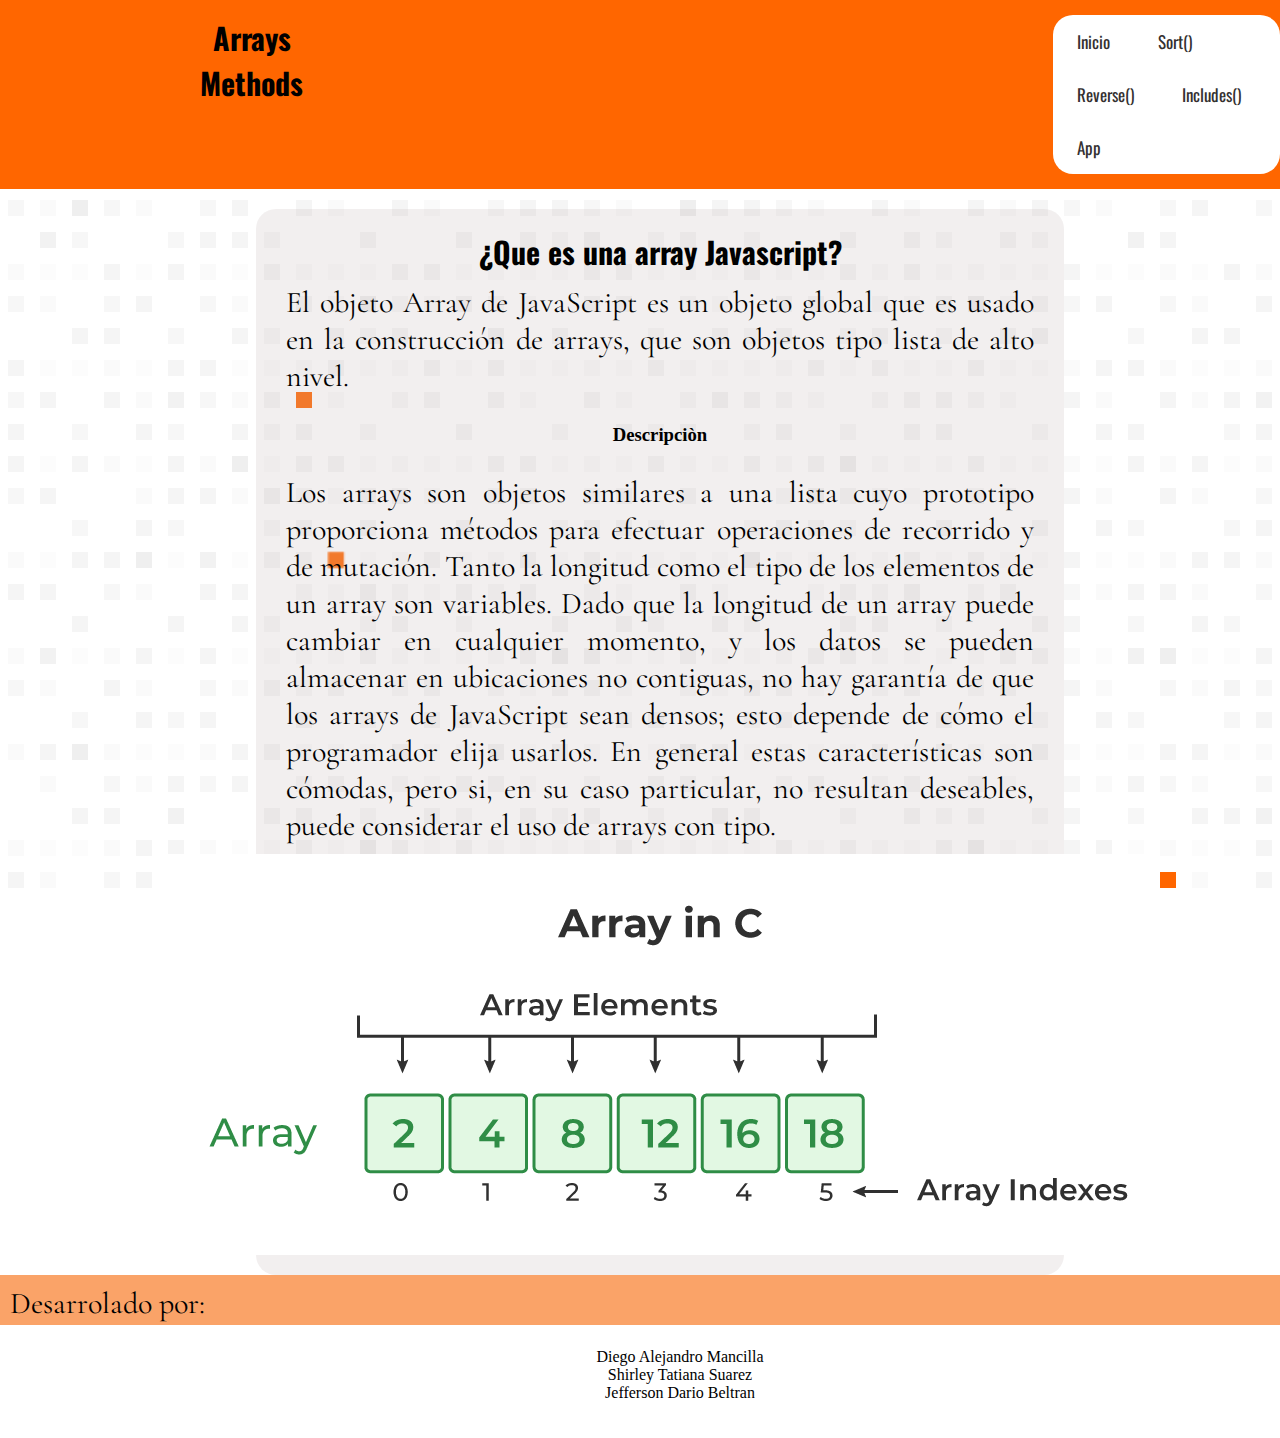
<file: index.html>
<!DOCTYPE html>
<html lang="es">
<head>
    <meta charset="UTF-8">
    <meta name="viewport" content="width=device-width, initial-scale=1.0">
    <title>Arrays Methods</title>
    <link rel="stylesheet" href="styles.css">
</head>
<body>

    <header>
        <h1>Arrays Methods</h1>
        <div class="topnav" id="myTopnav">
            <a href="index.html">Inicio</a>
            <a href="sort.html">Sort()</a>
            <a href="reverse.html">Reverse()</a>
            <a href="includes.html">Includes()</a>
            <a href="app.html">App</a>
            <a href="javascript:void(0);" class="icon" onclick="myFunction()">
                <i class="fa fa-bars"></i>
            </a>
    </header>
    
    <main>
        <h2>¿Que es una array Javascript?</h2>

        <p>El objeto Array de JavaScript es un objeto global que es usado en la construcción de arrays, que son objetos tipo lista de alto nivel.</p>
        
        <h3>Descripciòn</h3>
        
        <p>Los arrays son objetos similares a una lista cuyo prototipo proporciona métodos para efectuar operaciones de recorrido y de mutación. Tanto la longitud como el tipo de los elementos de un array son variables. Dado que la longitud de un array puede cambiar en cualquier momento, y los datos se pueden almacenar en ubicaciones no contiguas, no hay garantía de que los arrays de JavaScript sean densos; esto depende de cómo el programador elija usarlos. En general estas características son cómodas, pero si, en su caso particular, no resultan deseables, puede considerar el uso de arrays con tipo.</p>
    
        <img src="Arrays-in-C.png" alt="imagen Arrays">
    
    </main>

    <footer>
        <p>Desarrolado por:
            <ol>
                <ul>Diego Alejandro Mancilla</ul>
                <ul>Shirley Tatiana Suarez</ul>
                <ul>Jefferson Dario Beltran</u>
            </ol>
        </p>

    </footer>




    <script src="app.js"></script>
</body>
</html>
</file>
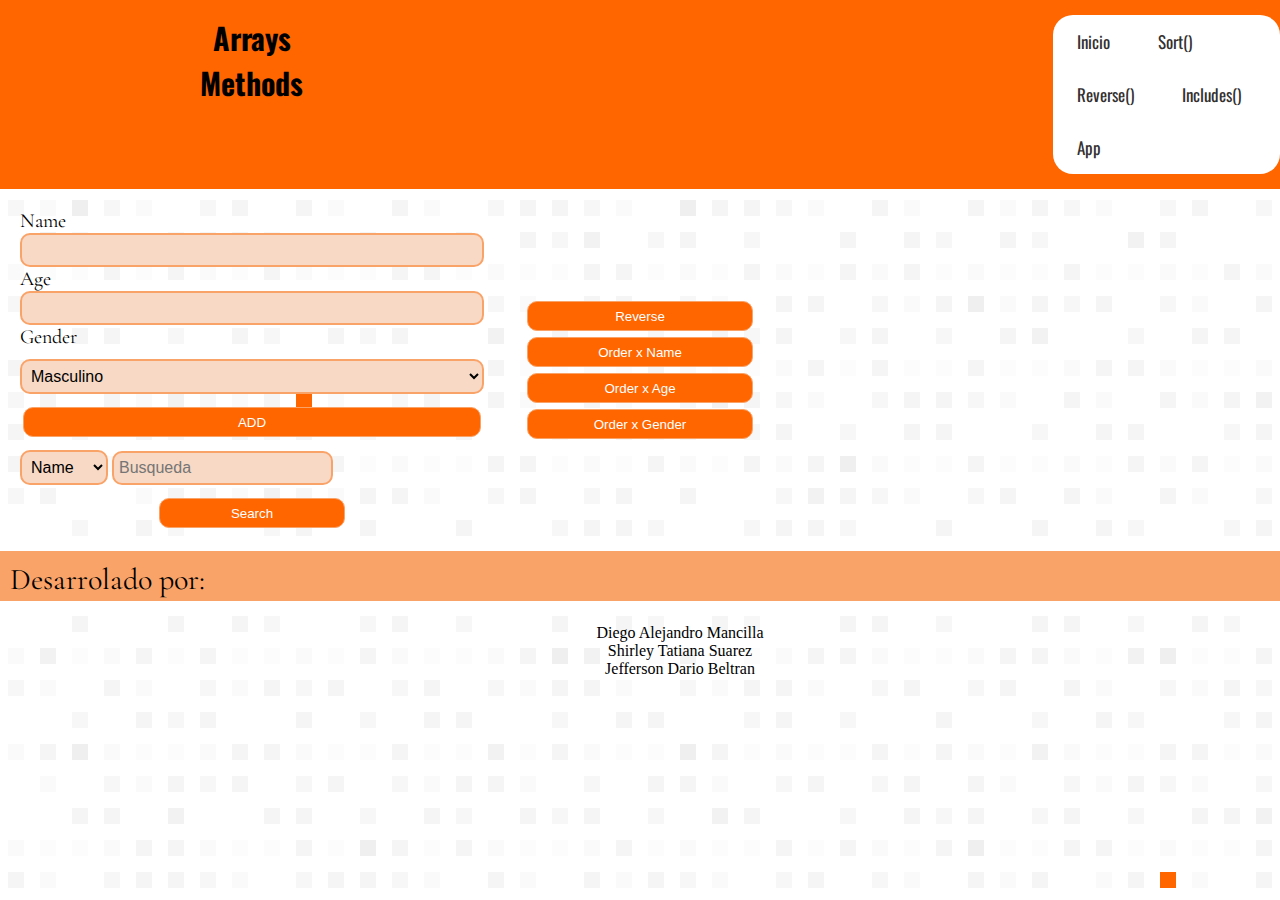
<file: app.html>
<!DOCTYPE html>
<html lang="es">
<head>
    <meta charset="UTF-8">
    <meta name="viewport" content="width=device-width, initial-scale=1.0">
    <title>Arrays Methods - App</title>
    <link rel="stylesheet" href="styles.css">
</head>
<body>
    <header>
        <h1>Arrays Methods</h1>
        <div class="topnav" id="myTopnav">
            <a href="index.html">Inicio</a>
            <a href="sort.html">Sort()</a>
            <a href="reverse.html">Reverse()</a>
            <a href="includes.html">Includes()</a>
            <a href="app.html">App</a>
            <a href="javascript:void(0);" class="icon" onclick="myFunction()">
                <i class="fa fa-bars"></i>
            </a>
    </header>

    <div id="Contenido">
        <section id="Ingreso">
            <div id="Datos">
                <label for="nombre">Name</label>
                <input type="text" name="nombre" id="name">
                <label for="edad">Age</label>
                <input type="text" name="edad" id="age">
                <label for="sexo">Gender</label>
                <select name="sexo" id="gender">
                    <option value="M">Masculino</option>
                    <option value="F">Femenino</option>
                    <option value="O">Otro</option>
                </select>
                <button id="add">ADD</button>
            </div>
            
    
            <div id="list">
    
            </div>
            <div style="flex-direction: row;">
                <select name="opciones" id="clave">
                    <option value="Name">Name</option>
                    <option value="">Age</option>
                    <option value="">Gender</option>
                </select>
                <input type="text" placeholder="Busqueda" id="busqueda">
            </div>
            <div style="display: flex; justify-content: center;">
                <button id="buscar" style="width: 40%;">Search</button>
            </div>
        </section>
           
    
        <section id="Botones">
            <button id="reverse">Reverse</button>
            <button id="order-name">Order x Name</button>
            <button id="order-age">Order x Age</button>
            <button id="order-gender">Order x Gender</button>
    
        </section>
    
        <div id="order-list">

        </div>
    </div>
    
    <footer>
        <p>Desarrolado por:
            <ol>
                <ul>Diego Alejandro Mancilla</ul>
                <ul>Shirley Tatiana Suarez</ul>
                <ul>Jefferson Dario Beltran</u>
            </ol>
        </p>
    </footer>

    <script src="app.js"></script>

</body>
</html>
</file>
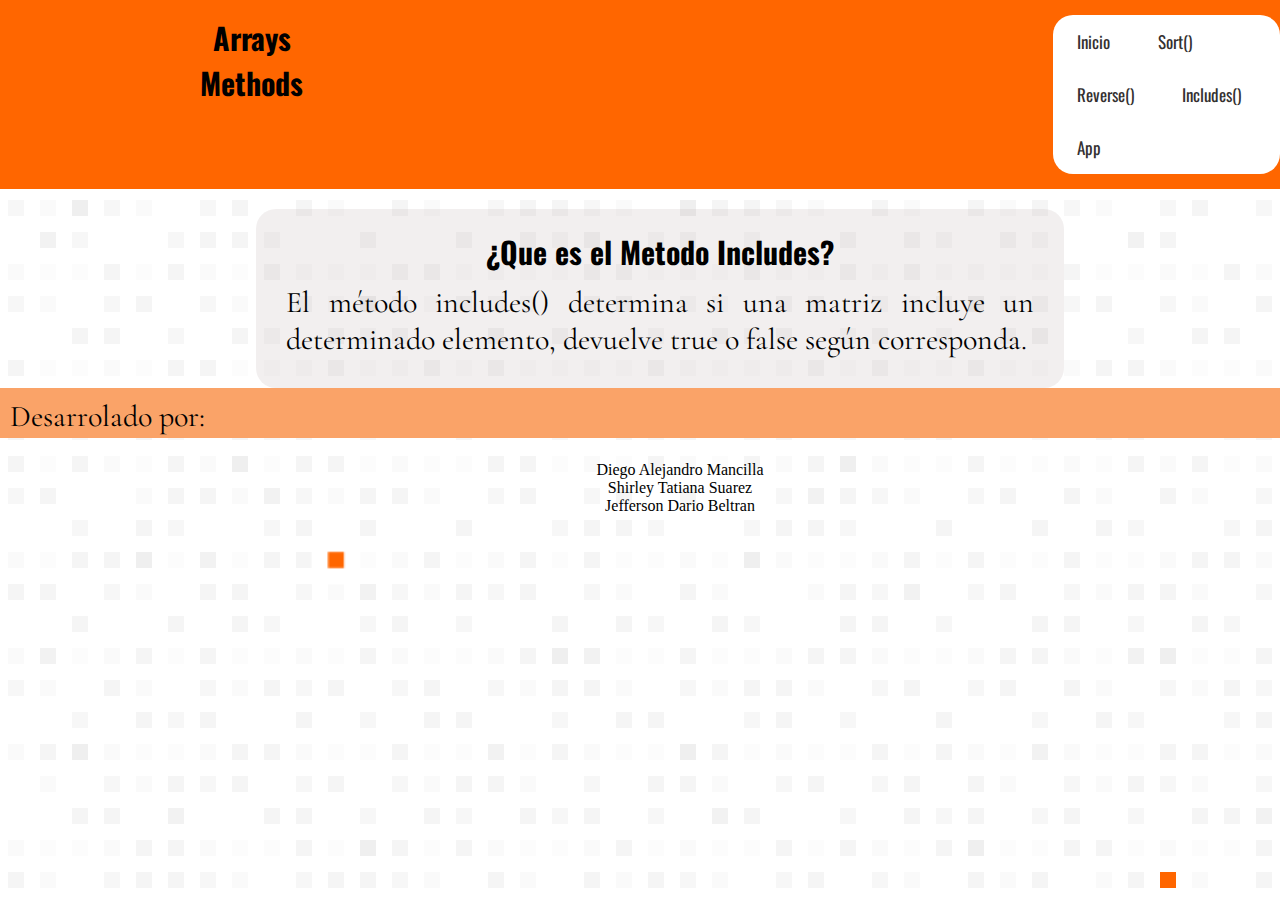
<file: includes.html>
<!DOCTYPE html>
<html lang="es">
<head>
    <meta charset="UTF-8">
    <meta name="viewport" content="width=device-width, initial-scale=1.0">
    <title>Arrays Methods - Includes</title>
    <link rel="stylesheet" href="styles.css">
</head>
<body>
    <header>
        <h1>Arrays Methods</h1>
        <div class="topnav" id="myTopnav">
            <a href="index.html">Inicio</a>
            <a href="sort.html">Sort()</a>
            <a href="reverse.html">Reverse()</a>
            <a href="includes.html">Includes()</a>
            <a href="app.html">App</a>
            <a href="javascript:void(0);" class="icon" onclick="myFunction()">
                <i class="fa fa-bars"></i>
            </a>
    </header>

    <main>
        <h2>¿Que es el Metodo Includes?</h2>
        <p>El método includes() determina si una matriz incluye un determinado elemento, devuelve true o false según corresponda.</p>
    </main>


    <footer>
        <p>Desarrolado por:
            <ol>
                <ul>Diego Alejandro Mancilla</ul>
                <ul>Shirley Tatiana Suarez</ul>
                <ul>Jefferson Dario Beltran</u>
            </ol>
        </p>
    </footer>
</body>
</html>
</file>
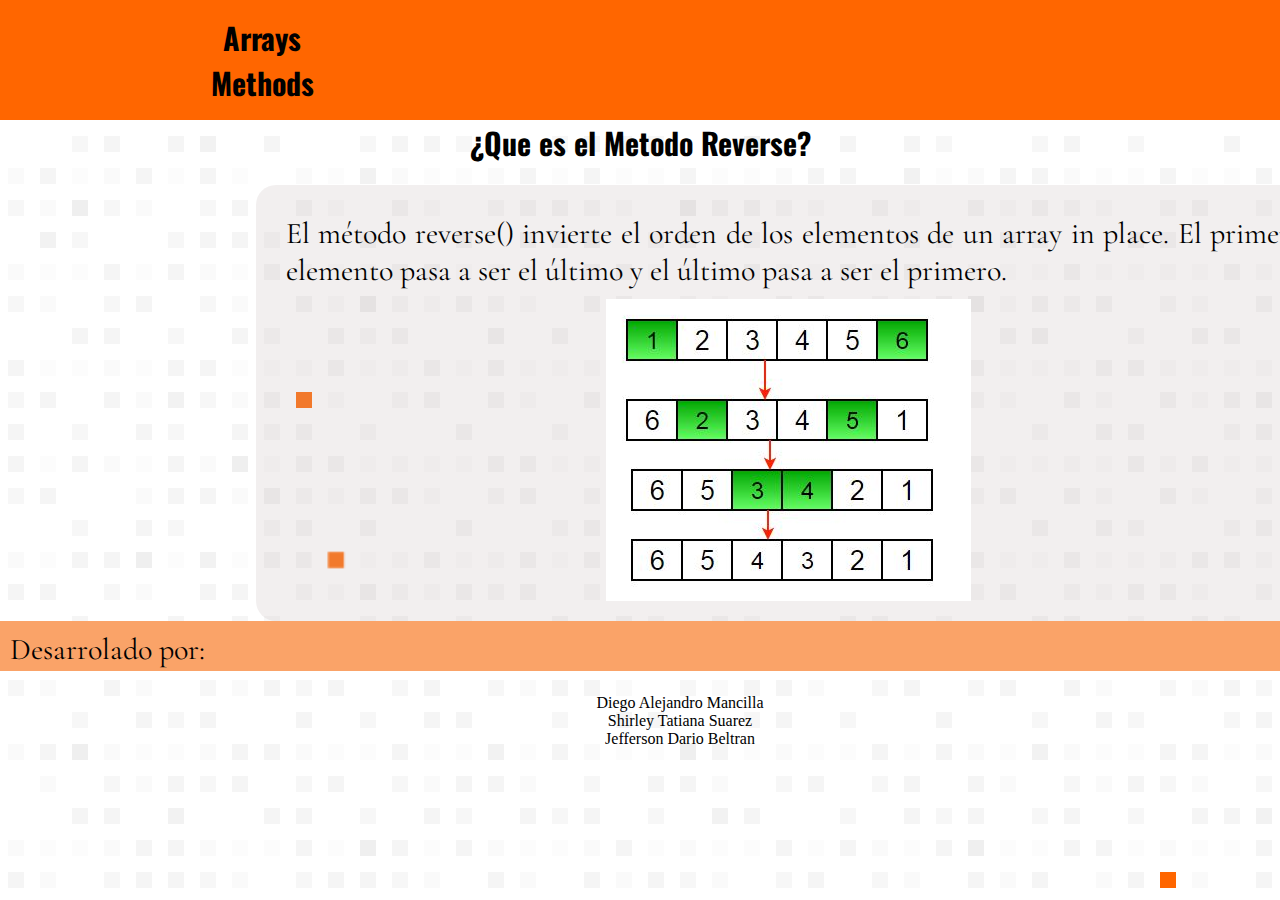
<file: reverse.html>
<!DOCTYPE html>
<html lang="en">
<head>
    <meta charset="UTF-8">
    <meta name="viewport" content="width=device-width, initial-scale=1.0">
    <title>Arrays Methods - Reverse</title>
    <link rel="stylesheet" href="styles.css">
</head>
<body>
    <header>
        <h1>Arrays Methods</h1>
        <div class="menu">
        <a href="index.html">Inicio</a>
        <a href="sort.html">Sort</a>
        <a href="reverse.html">Reverse</a>
        <a href="includes.html">Includes</a>
        <a href="app.html">App</a>
        </div>
    </header>
    <h2>¿Que es el Metodo Reverse?</h2>
    <main style="display: flex; width: 80%; text-align: center;">
        
        <p>El método reverse() invierte el orden de los elementos de un array in place. El primer elemento pasa a ser el último y el último pasa a ser el primero.</p>
        <img src="arra34.jpg" alt="">


    </main>

    <footer>
        <p>Desarrolado por:
            <ol>
                <ul>Diego Alejandro Mancilla</ul>
                <ul>Shirley Tatiana Suarez</ul>
                <ul>Jefferson Dario Beltran</u>
            </ol>
        </p>
    </footer>

</body>
</html>
</file>
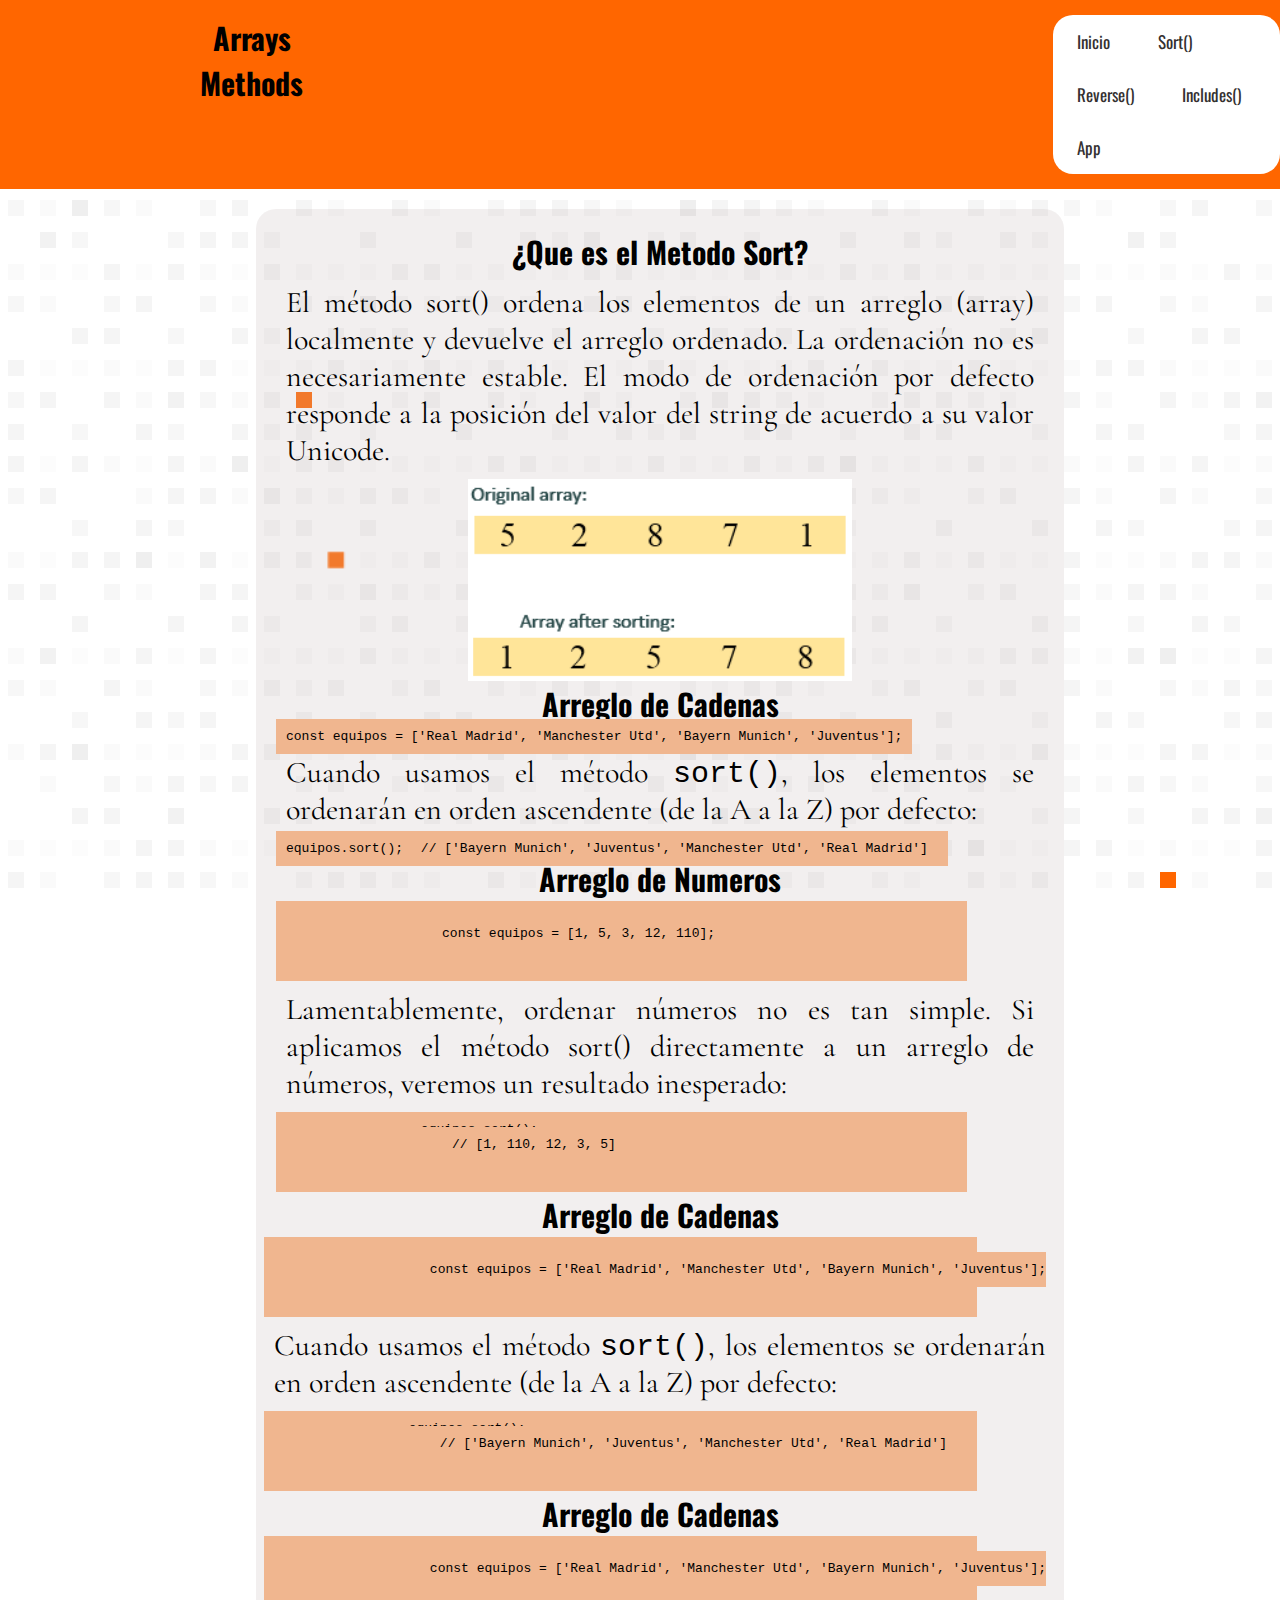
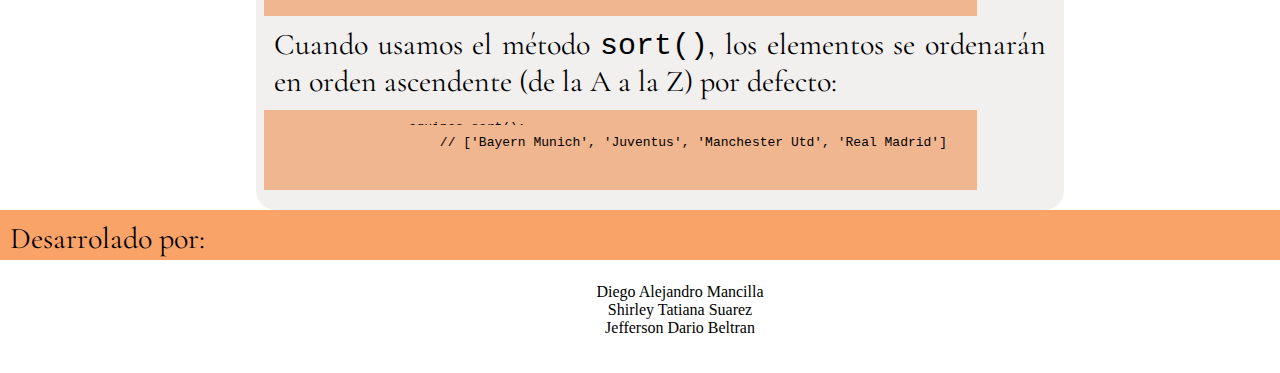
<file: sort.html>
<!DOCTYPE html>
<html lang="en">
<head>
    <meta charset="UTF-8">
    <meta name="viewport" content="width=device-width, initial-scale=1.0">
    <title>Arrays Methods - Sort</title>
    <link rel="stylesheet" href="styles.css">
    <link rel="stylesheet" href="https://cdnjs.cloudflare.com/ajax/libs/font-awesome/4.7.0/css/font-awesome.min.css">
</head>
<body>
    <header>
        <h1>Arrays Methods</h1>
        <div class="topnav" id="myTopnav">
            <a href="index.html">Inicio</a>
            <a href="sort.html">Sort()</a>
            <a href="reverse.html">Reverse()</a>
            <a href="includes.html">Includes()</a>
            <a href="app.html">App</a>
            <a href="javascript:void(0);" class="icon" onclick="myFunction()">
                <i class="fa fa-bars"></i>
            </a>
    </header>
    <main>
        <h2>¿Que es el Metodo Sort?</h2>
        <p>
            El método sort() ordena los elementos de un arreglo (array) localmente y devuelve el arreglo ordenado. La ordenación no es necesariamente estable. El modo de ordenación por defecto responde a la posición del valor del string de acuerdo a su valor Unicode.
        </p>
        <img src="java-program-to-sort-the-elements-of-an-array-in-ascending-order.png" alt="sort" style="width: 50%;">


        <div class="item">
            <h2 id="arreglo-de-cadenas"><strong>Arreglo de Cadenas</strong></h2>

            <code class="language-javascript">
                <span class="token keyword">const equipos = ['Real Madrid', 'Manchester Utd', 'Bayern Munich', 'Juventus'];
            </code>

            <p>Cuando usamos el método <code>sort()</code>, los elementos se ordenarán en orden ascendente (de la A a la Z) por defecto:</p>
            <code class="language-javascript">equipos.sort();
                <span class="language-javascript">// ['Bayern Munich', 'Juventus', 'Manchester Utd', 'Real Madrid']</span>
            </code>

        </div>
    
        <div class="item">
            <h2 id="arreglo-de-cadenas"><strong>Arreglo de Numeros</strong></h2>
            <pre class="language-javascript" tabindex="0">
                <code class="language-javascript">
                    <span class="token keyword">const equipos = [1, 5, 3, 12, 110];
                </code>
            </pre>
            <p>Lamentablemente, ordenar números no es tan simple. Si aplicamos el método sort() directamente a un arreglo de números, veremos un resultado inesperado:</p>
            <pre class="language-javascript" tabindex="0">
                <code class="language-javascript">equipos.sort();
                    <span class="language-javascript">// [1, 110, 12, 3, 5]</span>
                </code>
            </pre>
        </div>
    
        <div class="item">
            <h2 id="arreglo-de-cadenas"><strong>Arreglo de Cadenas</strong></h2>
            <pre class="language-javascript" tabindex="0">
                <code class="language-javascript">
                    <span class="token keyword">const equipos = ['Real Madrid', 'Manchester Utd', 'Bayern Munich', 'Juventus'];
                </code>
            </pre>
            <p>Cuando usamos el método <code>sort()</code>, los elementos se ordenarán en orden ascendente (de la A a la Z) por defecto:</p>
            <pre class="language-javascript" tabindex="0">
                <code class="language-javascript">equipos.sort();
                    <span class="language-javascript">// ['Bayern Munich', 'Juventus', 'Manchester Utd', 'Real Madrid']</span>
                </code>
            </pre>
        </div>
    
        <div class="item">
            <h2 id="arreglo-de-cadenas"><strong>Arreglo de Cadenas</strong></h2>
            <pre class="language-javascript" tabindex="0">
                <code class="language-javascript">
                    <span class="token keyword">const equipos = ['Real Madrid', 'Manchester Utd', 'Bayern Munich', 'Juventus'];
                </code>
            </pre>
            <p>Cuando usamos el método <code>sort()</code>, los elementos se ordenarán en orden ascendente (de la A a la Z) por defecto:</p>
            <pre class="language-javascript" tabindex="0">
                <code class="language-javascript">equipos.sort();
                    <span class="language-javascript">// ['Bayern Munich', 'Juventus', 'Manchester Utd', 'Real Madrid']</span>
                </code>
            </pre>
        </div>
    </div>
    </main>

    <footer>
        <p>Desarrolado por:
            <ol>
                <ul>Diego Alejandro Mancilla</ul>
                <ul>Shirley Tatiana Suarez</ul>
                <ul>Jefferson Dario Beltran</u>
            </ol>
        </p>

    </footer>

    <script src="app.js"></script>
</body>
</html>
</file>
<file: styles.css>
@import url("https://fonts.googleapis.com/css2?family=Cormorant+Garamond:ital,wght@1,700&display=swap");
@import url("https://fonts.googleapis.com/css2?family=Cormorant+Garamond:wght@300&display=swap");
@import url("https://fonts.googleapis.com/css2?family=Oswald:wght@500&display=swap");

body {
  margin: 0;
  padding: 0;
  background: rgb(189, 147, 145);
  background-color: #ffffff;
  background-image: url("data:image/svg+xml,%3Csvg xmlns='http://www.w3.org/2000/svg' viewBox='0 0 2000 1500'%3E%3Cdefs%3E%3Crect stroke='%23ffffff' stroke-width='.5' width='1' height='1' id='s'/%3E%3Cpattern id='a' width='3' height='3' patternUnits='userSpaceOnUse' patternTransform='scale(50) translate(-980 -735)'%3E%3Cuse fill='%23fcfcfc' href='%23s' y='2'/%3E%3Cuse fill='%23fcfcfc' href='%23s' x='1' y='2'/%3E%3Cuse fill='%23fafafa' href='%23s' x='2' y='2'/%3E%3Cuse fill='%23fafafa' href='%23s'/%3E%3Cuse fill='%23f7f7f7' href='%23s' x='2'/%3E%3Cuse fill='%23f7f7f7' href='%23s' x='1' y='1'/%3E%3C/pattern%3E%3Cpattern id='b' width='7' height='11' patternUnits='userSpaceOnUse' patternTransform='scale(50) translate(-980 -735)'%3E%3Cg fill='%23f5f5f5'%3E%3Cuse href='%23s'/%3E%3Cuse href='%23s' y='5' /%3E%3Cuse href='%23s' x='1' y='10'/%3E%3Cuse href='%23s' x='2' y='1'/%3E%3Cuse href='%23s' x='2' y='4'/%3E%3Cuse href='%23s' x='3' y='8'/%3E%3Cuse href='%23s' x='4' y='3'/%3E%3Cuse href='%23s' x='4' y='7'/%3E%3Cuse href='%23s' x='5' y='2'/%3E%3Cuse href='%23s' x='5' y='6'/%3E%3Cuse href='%23s' x='6' y='9'/%3E%3C/g%3E%3C/pattern%3E%3Cpattern id='h' width='5' height='13' patternUnits='userSpaceOnUse' patternTransform='scale(50) translate(-980 -735)'%3E%3Cg fill='%23f5f5f5'%3E%3Cuse href='%23s' y='5'/%3E%3Cuse href='%23s' y='8'/%3E%3Cuse href='%23s' x='1' y='1'/%3E%3Cuse href='%23s' x='1' y='9'/%3E%3Cuse href='%23s' x='1' y='12'/%3E%3Cuse href='%23s' x='2'/%3E%3Cuse href='%23s' x='2' y='4'/%3E%3Cuse href='%23s' x='3' y='2'/%3E%3Cuse href='%23s' x='3' y='6'/%3E%3Cuse href='%23s' x='3' y='11'/%3E%3Cuse href='%23s' x='4' y='3'/%3E%3Cuse href='%23s' x='4' y='7'/%3E%3Cuse href='%23s' x='4' y='10'/%3E%3C/g%3E%3C/pattern%3E%3Cpattern id='c' width='17' height='13' patternUnits='userSpaceOnUse' patternTransform='scale(50) translate(-980 -735)'%3E%3Cg fill='%23f2f2f2'%3E%3Cuse href='%23s' y='11'/%3E%3Cuse href='%23s' x='2' y='9'/%3E%3Cuse href='%23s' x='5' y='12'/%3E%3Cuse href='%23s' x='9' y='4'/%3E%3Cuse href='%23s' x='12' y='1'/%3E%3Cuse href='%23s' x='16' y='6'/%3E%3C/g%3E%3C/pattern%3E%3Cpattern id='d' width='19' height='17' patternUnits='userSpaceOnUse' patternTransform='scale(50) translate(-980 -735)'%3E%3Cg fill='%23ffffff'%3E%3Cuse href='%23s' y='9'/%3E%3Cuse href='%23s' x='16' y='5'/%3E%3Cuse href='%23s' x='14' y='2'/%3E%3Cuse href='%23s' x='11' y='11'/%3E%3Cuse href='%23s' x='6' y='14'/%3E%3C/g%3E%3Cg fill='%23efefef'%3E%3Cuse href='%23s' x='3' y='13'/%3E%3Cuse href='%23s' x='9' y='7'/%3E%3Cuse href='%23s' x='13' y='10'/%3E%3Cuse href='%23s' x='15' y='4'/%3E%3Cuse href='%23s' x='18' y='1'/%3E%3C/g%3E%3C/pattern%3E%3Cpattern id='e' width='47' height='53' patternUnits='userSpaceOnUse' patternTransform='scale(50) translate(-980 -735)'%3E%3Cg fill='%23F60'%3E%3Cuse href='%23s' x='2' y='5'/%3E%3Cuse href='%23s' x='16' y='38'/%3E%3Cuse href='%23s' x='46' y='42'/%3E%3Cuse href='%23s' x='29' y='20'/%3E%3C/g%3E%3C/pattern%3E%3Cpattern id='f' width='59' height='71' patternUnits='userSpaceOnUse' patternTransform='scale(50) translate(-980 -735)'%3E%3Cg fill='%23F60'%3E%3Cuse href='%23s' x='33' y='13'/%3E%3Cuse href='%23s' x='27' y='54'/%3E%3Cuse href='%23s' x='55' y='55'/%3E%3C/g%3E%3C/pattern%3E%3Cpattern id='g' width='139' height='97' patternUnits='userSpaceOnUse' patternTransform='scale(50) translate(-980 -735)'%3E%3Cg fill='%23F60'%3E%3Cuse href='%23s' x='11' y='8'/%3E%3Cuse href='%23s' x='51' y='13'/%3E%3Cuse href='%23s' x='17' y='73'/%3E%3Cuse href='%23s' x='99' y='57'/%3E%3C/g%3E%3C/pattern%3E%3C/defs%3E%3Crect fill='url(%23a)' width='100%25' height='100%25'/%3E%3Crect fill='url(%23b)' width='100%25' height='100%25'/%3E%3Crect fill='url(%23h)' width='100%25' height='100%25'/%3E%3Crect fill='url(%23c)' width='100%25' height='100%25'/%3E%3Crect fill='url(%23d)' width='100%25' height='100%25'/%3E%3Crect fill='url(%23e)' width='100%25' height='100%25'/%3E%3Crect fill='url(%23f)' width='100%25' height='100%25'/%3E%3Crect fill='url(%23g)' width='100%25' height='100%25'/%3E%3C/svg%3E");
  background-attachment: fixed;
  background-size: cover;
}

header {
  display: flex;
  flex-direction: row;
  gap: 700px;
  width: 100%;
  height: 10%;
  background-color: #ff6600;
  padding: 15px 0px;
  display: flex;
  justify-content: space-between;
}

h1,
h2 {
  margin: 0 50px;
  padding: 0;
  font-family: "Oswald", sans-serif;
  font-size: 30px;
  text-align: center;
}

h1 {
    margin-left: 200px;
}

a,
label {
  margin: 0;
  padding: 0;
  font-family: "Cormorant Garamond", serif;
  font-size: 20px;
  text-decoration: none;
}

p {
  margin: 0;
  padding: 10px;
  font-family: "Cormorant Garamond", serif;
  font-size: 30px;
  text-decoration: none;
  text-align: justify;
}

a {
  font-size: 25px;
  color: #ff6600;
}

main {
  padding: 20px;
  display: flex;
  flex-direction: column;
  align-items: center;
  width: 60%;
  margin-left: 20%;
  background-color: #c5b9b93b;
  margin-top: 20px;
  border-radius: 20px;
}

footer {
  position: relative;
  background-color: #faa368;
  bottom: 0;
  text-align: center;
  margin: 0;
  height: 50px;
  width: 100%;
}

/* Add a black background color to the top navigation */
.topnav {
  background-color: #ffffff;
  overflow: hidden;
  border-radius: 20px;
  width: 500px;
  justify-content: space-between;
}

/* Style the links inside the navigation bar */
.topnav a {
  float: left;
  display: block;
  color: #333030;
  text-align: center;
  padding: 14px; 
  margin: 0 10px;
  text-decoration: none;
  font-size: 17px;
  font-family: "Oswald", sans-serif;
}

/* Change the color of links on hover */
.topnav a:hover {
  background-color: #ddd;
  color: black;
}

/* Add an active class to highlight the current page */
.topnav a.active {
  background-color: #04aa6d;
  color: white;
}

/* Hide the link that should open and close the topnav on small screens */
.topnav .icon {
  display: none;
  width: 1%;
  margin: 0;
}

.titulo {
  margin-left: 50px;
}

#Contenido {
  display: flex;
  flex-direction: row;
}

#Ingreso {
  width: 40%;
  margin: 20px;
}

#Botones {
  width: 20%;
  display: flex;
  flex-direction: column;
  margin: 20px;
  justify-content: center;
}

#order-list {
  width: 40%;
  margin: 20px;
}

#Datos {
  display: flex;
  flex-direction: column;
}

button {
  border: 1px solid #faa368;
  height: 30px;
  border-radius: 10px;
  margin: 3px;
  box-sizing: border-box;
  background-color: #ff6600;
  transition: 8ms all;
  color: #ffffff;
}

button:hover {
  background-color: #f0b68f;
  border: none;
  transform: scale(1.1);
}

input {
  height: 20px;
  border: 2px solid #faa368;
  border-radius: 10px;
  background-color: #f7d9c5;
  color: #000000;
  padding: 5px;
  font-size: medium;
}

select {
  margin: 10px 0;
  height: 35px;
  border: 2px solid #faa368;
  border-radius: 10px;
  background-color: #f7d9c5;
  color: #000000;
  padding: 5px;
  font-size: medium;
}

table {
  width: 100%;
}

.language-javascript {
  width: 90%;
  margin: 0;
  padding: 10px;
  background-color: #f0b68f;
  box-sizing: border-box;
  align-items: center;
}

#Sintaxis {
  display: grid;
  grid-template-columns: auto auto;
  margin: 10px;
}


@media (max-width: 1000px) {
    body {
        display: flex;
        flex-direction: column;
        align-items: center;
    }
    main {
        width: 90%;
        margin: 0;
    }

    h1 {
        margin: 10px 0px;
    }

    .menu {
        width: 20%;
        align-items: center;
        font-weight: bold;
    }

    .topnav {
        width: 100%;
        border-radius: 0px;
        margin-left: 0;
    }

    .topnav a:not(:first-child) {
        display: none;
    }
    
    .topnav a.icon {
        float: right;
        display: block;
        margin-right: 20px;
    }

    .topnav.responsive {position: relative;}
    .topnav.responsive a.icon {
        position: absolute;
        right: 0;
        top: 0;
    }
    .topnav.responsive a {
        float: none;
        display: block;
        text-align: left;
    }

    header {
        display: flex;
        flex-direction: column;
        gap: 0;
        height: 10%;
        background-color: #ff6600;
        padding: 0px 0px;
    }
}
</file>
